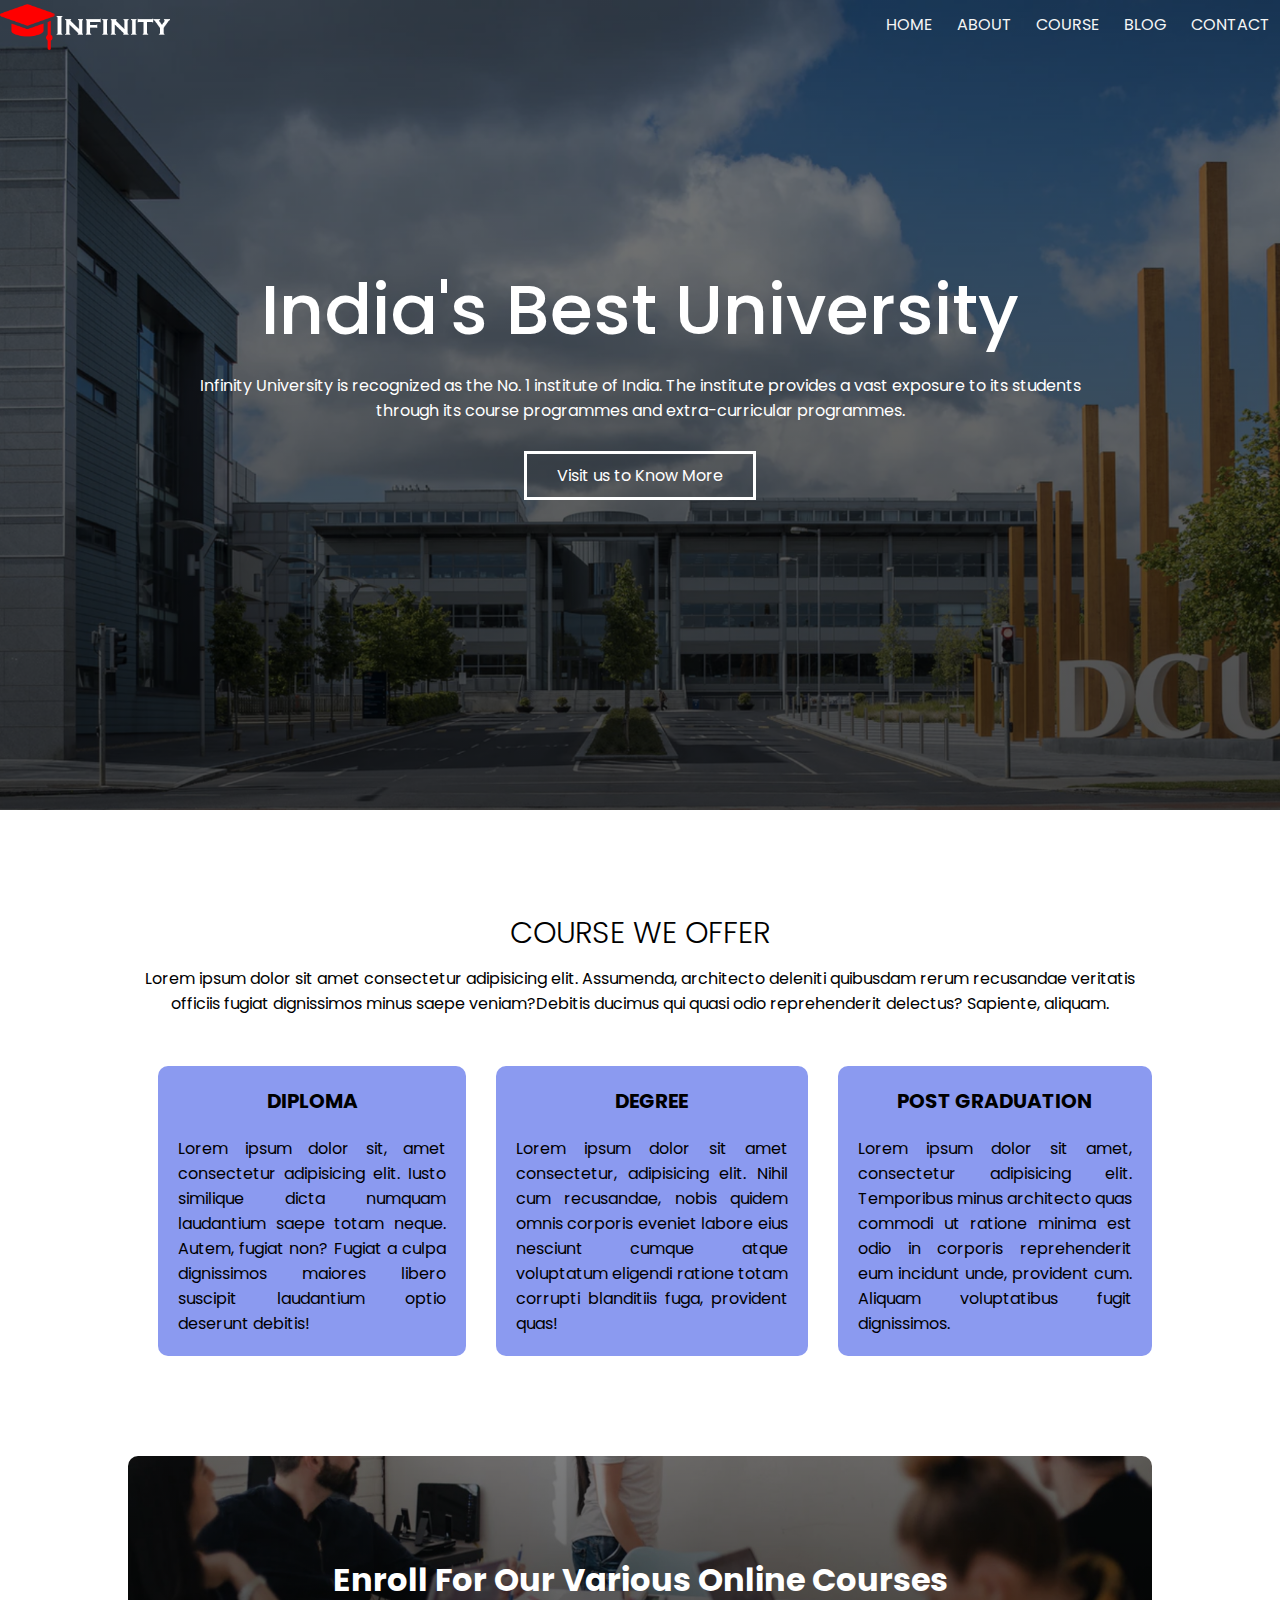
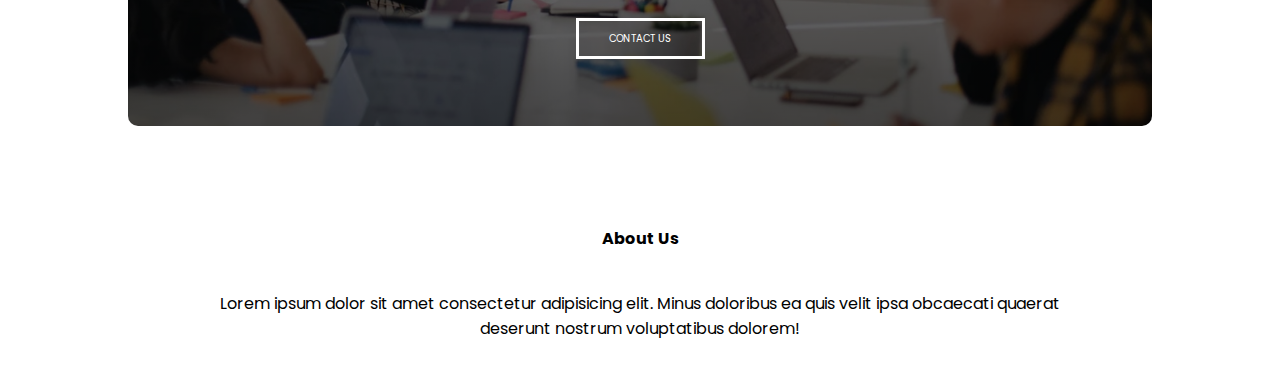
<file: index.html>
<!DOCTYPE html>
<html lang="en">
<head>
    <meta charset="UTF-8">
    <meta name="viewport" content="width=device-width, initial-scale=1.0">
    <title>Infinity University</title>
    <link rel="preconnect" href="https://fonts.googleapis.com">
<link rel="preconnect" href="https://fonts.gstatic.com" crossorigin>
<link href="https://fonts.googleapis.com/css2?family=Poppins:wght@500&display=swap" rel="stylesheet">
<link rel="stylesheet" href="style.css">

</head>
<body>
    <header class="banner1">
    <nav>
        <div>
            <img src="images/logo.png" alt="no image">
        </div>
        <ul>
            <li><a href="index.html">HOME</a></li>
            <li><a href="about.html">ABOUT</a></li>
            <li><a href="course.html">COURSE</a></li>
            <li><a href="blog.html">BLOG</a></li>
            <li><a href="contact.html">CONTACT</a></li>
        </ul>
    </nav>
    <main>
        <div class="home_main">
            <h1>India's Best University</h1>
            <p>Infinity University is recognized as the No. 1 institute of India. The institute provides a vast exposure to its students<br> through its course programmes and extra-curricular programmes.</p>
            <a href="#" class="visit_us">Visit us to Know More</a>
        </div>
        
    </main>
    
</header>
<!--___________________________COURSE____________________________ -->
<section class="course">
    <h1>COURSE WE OFFER</h1>
    <p>Lorem ipsum dolor sit amet consectetur adipisicing elit. Assumenda, architecto deleniti quibusdam rerum recusandae veritatis officiis fugiat dignissimos minus saepe veniam?Debitis ducimus qui quasi odio reprehenderit delectus? Sapiente, aliquam.</p>
        <div class="course_div">
            <div>
                <h3>DIPLOMA</h3>
                <p>Lorem ipsum dolor sit, amet consectetur adipisicing elit. Iusto similique dicta numquam laudantium saepe totam neque. Autem, fugiat non? Fugiat a culpa dignissimos maiores libero suscipit laudantium optio deserunt debitis!</p>
            </div>
            <div>
                <h3 >DEGREE</h3>
                <p>Lorem ipsum dolor sit amet consectetur, adipisicing elit. Nihil cum recusandae, nobis quidem omnis corporis eveniet labore eius nesciunt cumque atque voluptatum eligendi ratione totam corrupti blanditiis fuga, provident quas!</p>
            </div>
            <div>
                <h3>POST GRADUATION</h3>
                <p>Lorem ipsum dolor sit amet, consectetur adipisicing elit. Temporibus minus architecto quas commodi ut ratione minima est odio in corporis reprehenderit eum incidunt unde, provident cum. Aliquam voluptatibus fugit dignissimos.</p>
            </div>
        </div>
</section>
<!-- ___________ENROLL_____________ -->
<section class="enroll_back">
    <div>
        <h1>Enroll For Our Various Online Courses</h1>
        <a href="#" class="contact_us">CONTACT US</a>
    </div>
    
</section>
<!-- __________ABOUT US__________ -->
<footer class="footer">
    <h4>About Us</h4>
    <p>Lorem ipsum dolor sit amet consectetur adipisicing elit. Minus doloribus ea quis velit ipsa obcaecati quaerat deserunt nostrum voluptatibus dolorem!</p>
</footer>
</body>
</html>
</file>
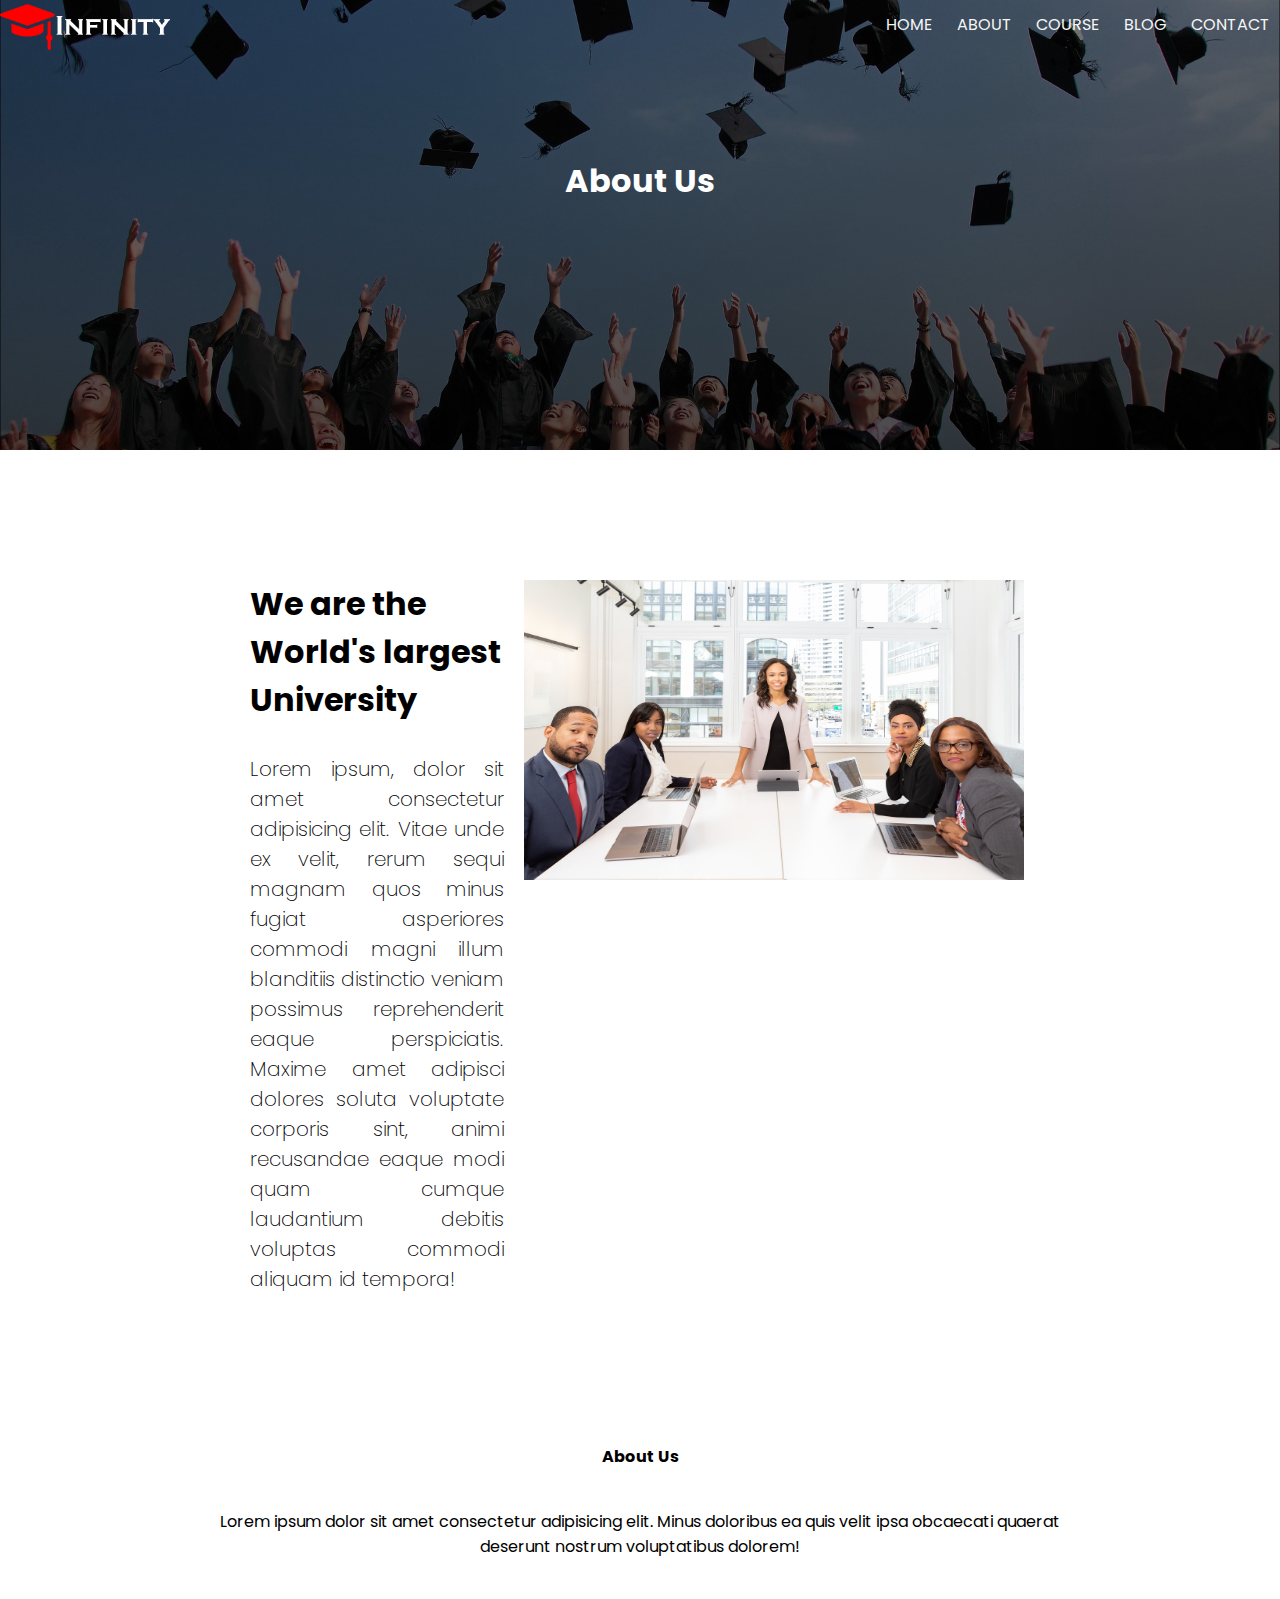
<file: about.html>
<!DOCTYPE html>
<html lang="en">
<head>
    <meta charset="UTF-8">
    <meta name="viewport" content="width=device-width, initial-scale=1.0">
    <title>Infinity University</title>
    <link rel="preconnect" href="https://fonts.googleapis.com">
<link rel="preconnect" href="https://fonts.gstatic.com" crossorigin>
<link href="https://fonts.googleapis.com/css2?family=Poppins:wght@500&display=swap" rel="stylesheet">
<link rel="stylesheet" href="style.css">

</head>
<body>
    <header class="about_banner1">
    <nav>
        <div>
            <img src="images/logo.png" alt="no image">
        </div>
        <ul>
            <li><a href="index.html">HOME</a></li>
            <li><a href="about.html">ABOUT</a></li>
            <li><a href="course.html">COURSE</a></li>
            <li><a href="blog.html">BLOG</a></li>
            <li><a href="contact.html">CONTACT</a></li>
        </ul>
    </nav>
        <h1>About Us</h1>
</header>
<section class="about_with_image">
    <div class="about_with_image_div">
        <div>
            <h1>We are the World's largest University</h1>
            <p>Lorem ipsum, dolor sit amet consectetur adipisicing elit. Vitae unde ex velit, rerum sequi magnam quos minus fugiat asperiores commodi magni illum blanditiis distinctio veniam possimus reprehenderit eaque perspiciatis. Maxime amet adipisci dolores soluta voluptate corporis sint, animi recusandae eaque modi quam cumque laudantium debitis voluptas commodi aliquam id tempora!</p>
        </div>
        <div>
            <img src="images/about.jpg" alt="no image">
        </div>
    </div>
</section>
<!-- __________FOOTER_____________ -->
<footer class="footer">
    <h4>About Us</h4>
    <p>Lorem ipsum dolor sit amet consectetur adipisicing elit. Minus doloribus ea quis velit ipsa obcaecati quaerat deserunt nostrum voluptatibus dolorem!</p>
</footer>
</body>
</html>
</file>
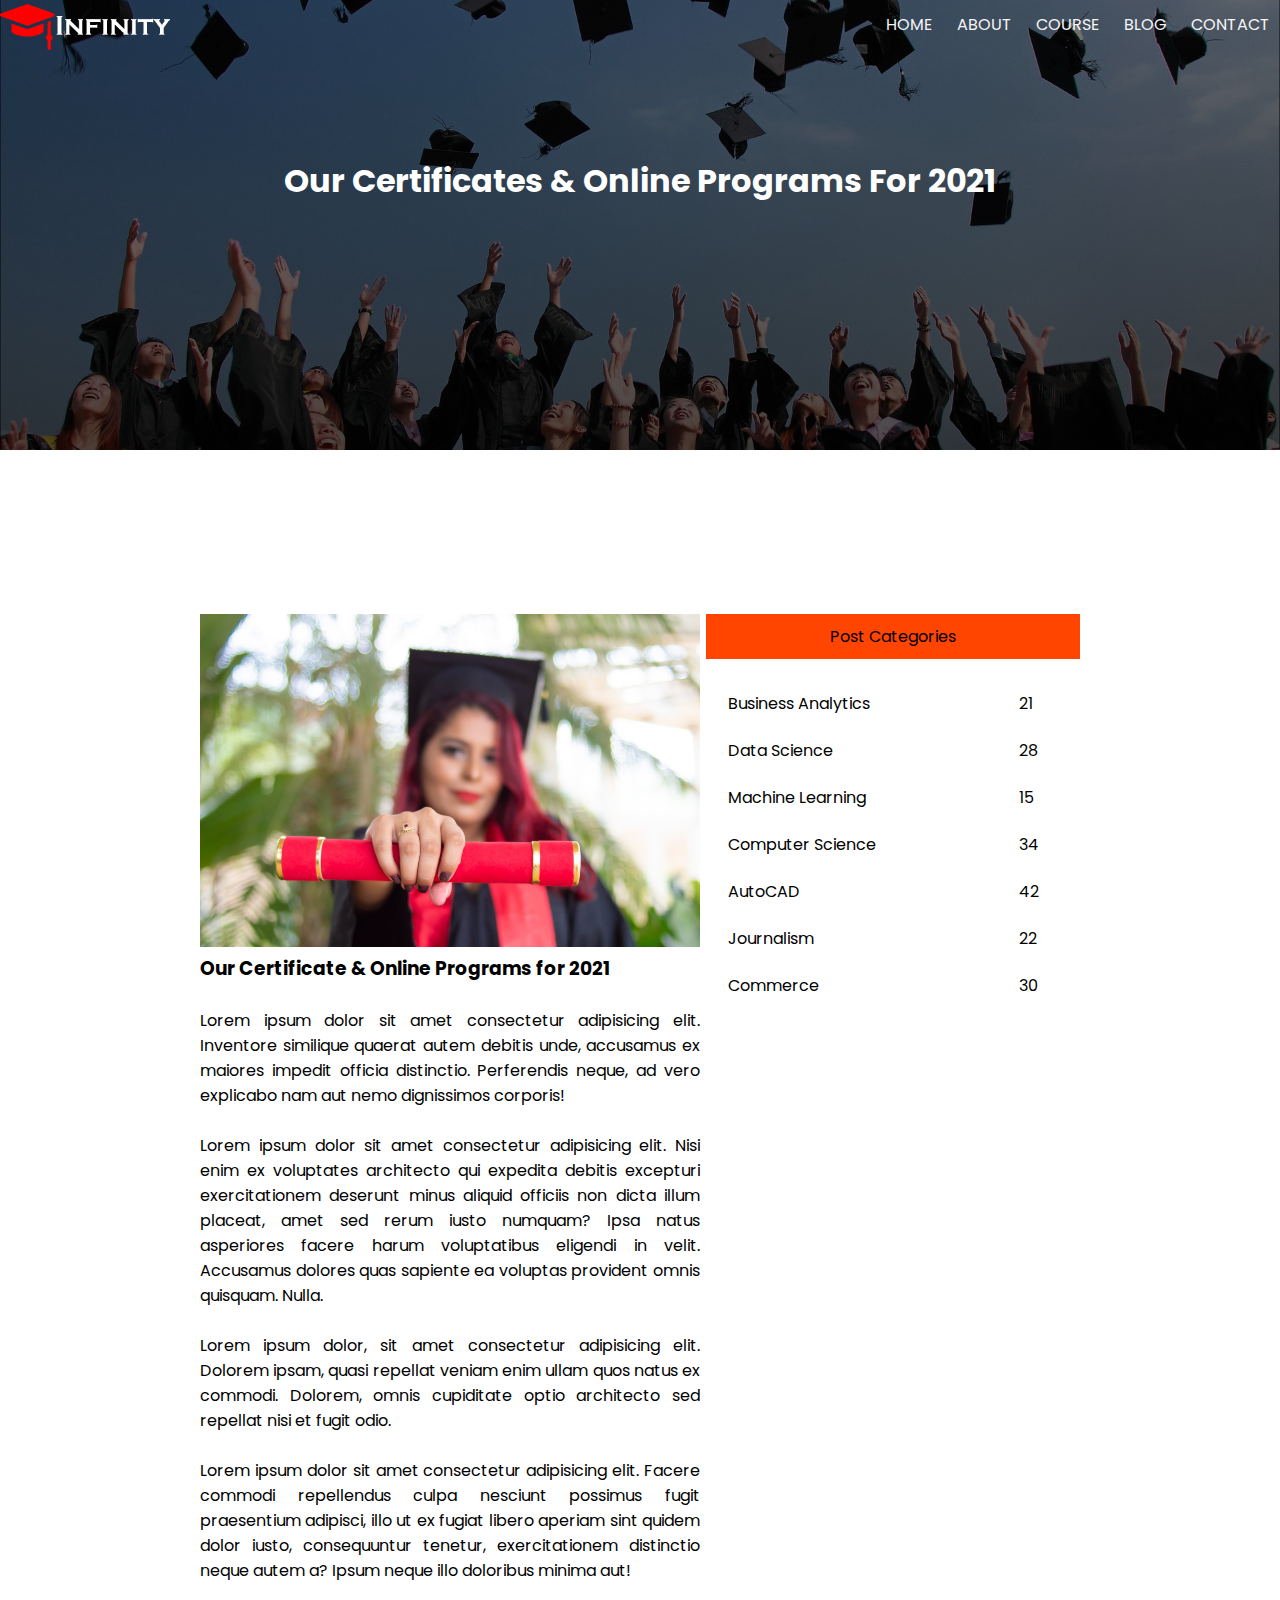
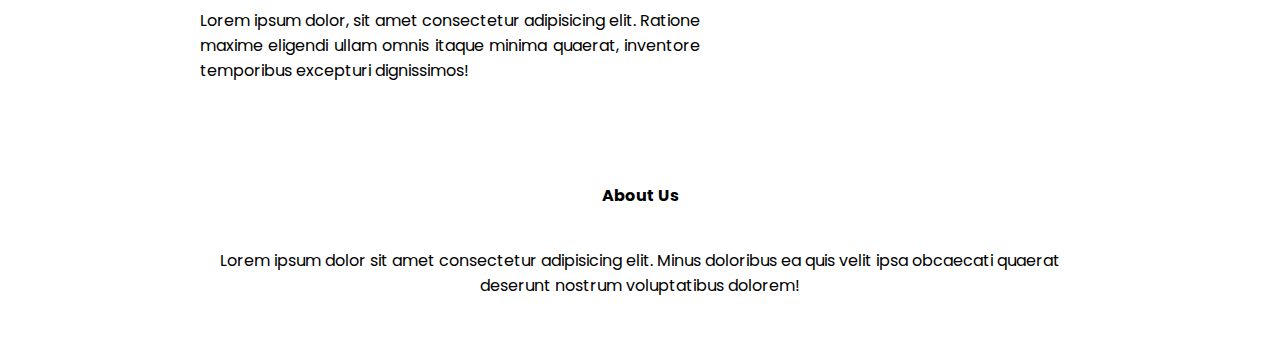
<file: blog.html>
<!DOCTYPE html>
<html lang="en">
<head>
    <meta charset="UTF-8">
    <meta name="viewport" content="width=device-width, initial-scale=1.0">
    <title>Infinity University</title>
    <link rel="preconnect" href="https://fonts.googleapis.com">
<link rel="preconnect" href="https://fonts.gstatic.com" crossorigin>
<link href="https://fonts.googleapis.com/css2?family=Poppins:wght@500&display=swap" rel="stylesheet">
<link rel="stylesheet" href="style.css">

</head>
<body>
    <header class="about_banner1">
    <nav>
        <div>
            <img src="images/logo.png" alt="no image">
        </div>
        <ul>
            <li><a href="index.html">HOME</a></li>
            <li><a href="about.html">ABOUT</a></li>
            <li><a href="course.html">COURSE</a></li>
            <li><a href="blog.html">BLOG</a></li>
            <li><a href="contact.html">CONTACT</a></li>
        </ul>
    </nav>
        <h1>Our Certificates & Online Programs For 2021</h1>
</header>
<section class="blog_image_with_table">
    <div class="certificate">
    <img src="images/certificate.jpg" alt="no image">
    <br>
    <h3>Our Certificate & Online Programs for 2021</h3>
    <br>
    <p>Lorem ipsum dolor sit amet consectetur adipisicing elit. Inventore similique quaerat autem debitis unde, accusamus ex maiores impedit officia distinctio. Perferendis neque, ad vero explicabo nam aut nemo dignissimos corporis!</p><br>
    <p>Lorem ipsum dolor sit amet consectetur adipisicing elit. Nisi enim ex voluptates architecto qui expedita debitis excepturi exercitationem deserunt minus aliquid officiis non dicta illum placeat, amet sed rerum iusto numquam? Ipsa natus asperiores facere harum voluptatibus eligendi in velit. Accusamus dolores quas sapiente ea voluptas provident omnis quisquam. Nulla.</p><br>
    <p>Lorem ipsum dolor, sit amet consectetur adipisicing elit. Dolorem ipsam, quasi repellat veniam enim ullam quos natus ex commodi. Dolorem, omnis cupiditate optio architecto sed repellat nisi et fugit odio.</p><br>
    <p>Lorem ipsum dolor sit amet consectetur adipisicing elit. Facere commodi repellendus culpa nesciunt possimus fugit praesentium adipisci, illo ut ex fugiat libero aperiam sint quidem dolor iusto, consequuntur tenetur, exercitationem distinctio neque autem a? Ipsum neque illo doloribus minima aut!</p><br>
    <p>Lorem ipsum dolor, sit amet consectetur adipisicing elit. Ratione maxime eligendi ullam omnis itaque minima quaerat, inventore temporibus excepturi dignissimos!</p>
    </div>
    <div>
        <table>
            <caption>Post Categories</caption>
            <tbody>
                <tr>
                    <td>Business Analytics</td>
                    <td>21</td>
                </tr>
                <tr>
                    <td>Data Science</td>
                    <td>28</td>
                </tr>
                <tr>
                    <td>Machine Learning</td>
                    <td>15</td>
                </tr>
                <tr>
                    <td>Computer Science</td>
                    <td>34</td>
                </tr>
                <tr>
                    <td>AutoCAD</td>
                    <td>42</td>
                </tr>
                <tr>
                    <td>Journalism</td>
                    <td>22</td>
                </tr>
                <tr>
                    <td>Commerce</td>
                    <td>30</td>
                </tr>
            </tbody>
        </table>
    </div>
</section>

<!-- __________FOOTER_____________ -->
<footer class="footer">
    <h4>About Us</h4>
    <p>Lorem ipsum dolor sit amet consectetur adipisicing elit. Minus doloribus ea quis velit ipsa obcaecati quaerat deserunt nostrum voluptatibus dolorem!</p>
</footer>
</body>
</html>
</file>
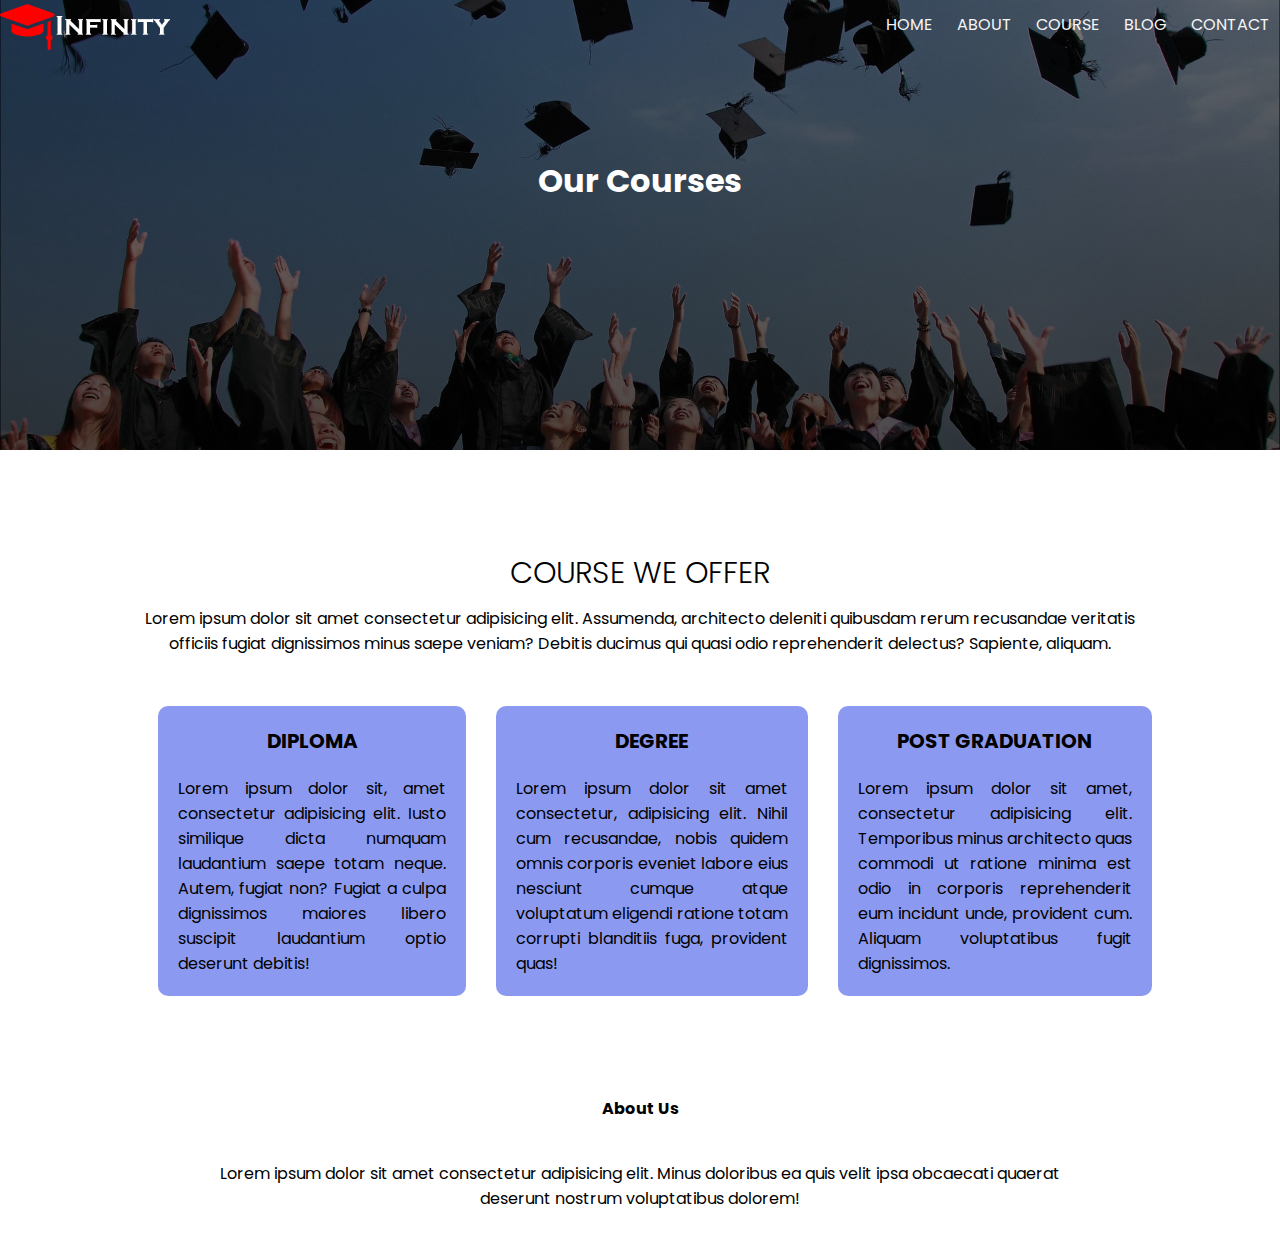
<file: course.html>
<!DOCTYPE html>
<html lang="en">
<head>
    <meta charset="UTF-8">
    <meta name="viewport" content="width=device-width, initial-scale=1.0">
    <title>Infinity University</title>
    <link rel="preconnect" href="https://fonts.googleapis.com">
<link rel="preconnect" href="https://fonts.gstatic.com" crossorigin>
<link href="https://fonts.googleapis.com/css2?family=Poppins:wght@500&display=swap" rel="stylesheet">
<link rel="stylesheet" href="style.css">

</head>
<body>
    <header class="about_banner1">
    <nav>
        <div>
            <img src="images/logo.png" alt="no image">
        </div>
        <ul>
            <li><a href="index.html">HOME</a></li>
            <li><a href="about.html">ABOUT</a></li>
            <li><a href="course.html">COURSE</a></li>
            <li><a href="blog.html">BLOG</a></li>
            <li><a href="contact.html">CONTACT</a></li>
        </ul>
    </nav>
        <h1>Our Courses</h1>
</header>
<!-- _________COURSES_________ -->
<section class="course">
    <h1>COURSE WE OFFER</h1>
    <p>Lorem ipsum dolor sit amet consectetur adipisicing elit. Assumenda, architecto deleniti quibusdam rerum recusandae veritatis officiis fugiat dignissimos minus saepe veniam? Debitis ducimus qui quasi odio reprehenderit delectus? Sapiente, aliquam.</p>
        <div class="course_div">
            <div>
                <h3>DIPLOMA</h3>
                <p>Lorem ipsum dolor sit, amet consectetur adipisicing elit. Iusto similique dicta numquam laudantium saepe totam neque. Autem, fugiat non? Fugiat a culpa dignissimos maiores libero suscipit laudantium optio deserunt debitis!</p>
            </div>
            <div>
                <h3 >DEGREE</h3>
                <p>Lorem ipsum dolor sit amet consectetur, adipisicing elit. Nihil cum recusandae, nobis quidem omnis corporis eveniet labore eius nesciunt cumque atque voluptatum eligendi ratione totam corrupti blanditiis fuga, provident quas!</p>
            </div>
            <div>
                <h3>POST GRADUATION</h3>
                <p>Lorem ipsum dolor sit amet, consectetur adipisicing elit. Temporibus minus architecto quas commodi ut ratione minima est odio in corporis reprehenderit eum incidunt unde, provident cum. Aliquam voluptatibus fugit dignissimos.</p>
            </div>
        </div>
</section>
<!-- ___________ENROLL_____________
<section class="enroll_back">
    <div>
        <h1>Enroll For Our Various Online Courses</h1>
        <a href="#" class="contact_us">CONTACT US</a>
    </div>
    
</section> -->
<!-- __________ABOUT US__________ -->
<footer class="footer">
    <h4>About Us</h4>
    <p>Lorem ipsum dolor sit amet consectetur adipisicing elit. Minus doloribus ea quis velit ipsa obcaecati quaerat deserunt nostrum voluptatibus dolorem!</p>
</footer>
</body>
</html>
</file>
<file: style.css>
*{
    margin: 0;
    padding: 0;
    font-family: 'Poppins', sans-serif;
}
.banner1{
    width: 100%;
    min-height: 90vh;
    background-image:linear-gradient(rgba(0,0,0,0.5),rgba(0,0,0,0.7)),url("images/banner.png");
    background-position: center;
    background-size: cover;
    background-repeat: no-repeat;
    position: relative;
}
header nav ul li:hover{
    border: 3px solid tomato;
    
}
nav div img{
    height: 50px;
    width: auto;
}
nav{
    display: flex;
    justify-content: space-between;
}
nav ul li{
    display: inline-block;
    padding: 12px 10px;
}
nav ul li a{
    text-decoration: none;
    color: whitesmoke;
}
main{
    display: flex;
    justify-content: center;
    margin-top: 200px;
}
.home_main{
    color: white;
    width: 90%;
    text-align: center;
}
.home_main h1{
    font-size: 70px;
    font-weight: 500;
    margin-bottom: 10px;
}
.visit_us{
    text-decoration: none;
    border: 3px solid white;
    padding: 10px;
    padding-left: 30px;
    padding-right: 30px;
    color: white;
    position: relative;
    top: 40px;
}
.visit_us:hover{
    border: 3px solid brown;
    background-color: brown;
}
/* __________________COURSE___________________ */
.course{
    width:80%;
    margin: auto;
    text-align: center;
    padding-top: 100px;
}
.course h1{
    font-size: 30px;
    font-weight: 300;
    margin-bottom: 10px;
}
.course_div{
    margin-top: 50px;
    display: flex;
    justify-content: space-around;
}
.course_div div{
    background-color: #8b9af0;
    border-radius: 10px;
    padding: 20px;
    margin-left: 30px;
    transition:0.5s ;

}
.course_div div h3{
    text-align: center;
    font-size: 20px;
}
.course_div div p{
    text-align: center;
    margin-top: 20px;
    text-align: justify;
}
.course_div div:hover{
    box-shadow: 0px 0 20px 0 rgba(0,0,0,0.7);
}
/* ____________________ENROLL________________ */
.enroll_back{
    margin: auto;
    width: 80%;
    height: 30vh;
    margin-top: 100px;
    background-image: linear-gradient(rgba(0,0,0,0.5),rgba(0,0,0,0.7)),url("images/banner2.jpg");
    background-repeat: no-repeat;
    background-position: center;
    background-size: cover;
    text-align: center;
    border-radius: 10px;
}
.enroll_back div{
    position: relative;
    top: 100px;
    color: white;
}
.contact_us{
    text-decoration: none;
    border: 3px solid white;
    padding: 10px;
    padding-left: 30px;
    padding-right: 30px;
    color: white;
    position: relative;
    top: 20px;
    font-size: 10px;
}
.contact_us:hover{
    border: 3px solid brown;
    background-color: brown;
}
.footer{
    padding: auto;
    margin:auto;
    margin-top: 100px;
    width: 70%;
    text-align: center;
}
.footer p{
    margin-top: 40px;
    margin-bottom: 40px;
}
/* ___________ABOUT PAGE_____________ */
.about_banner1{
    width: 100%;
    height: 50vh;
    background-image:linear-gradient(rgba(0,0,0,0.5),rgba(0,0,0,0.7)),url("images/background.jpg");
    background-position: center;
    background-size: cover;
    background-repeat: no-repeat;
    text-align: center;
    color: white;
}
.about_banner1 h1{
    margin-top: 100px;
}
.about_banner1 h1:hover{
    color: brown;
}
/* ___________ABOUT WITH PHOTO______________ */
.about_with_image{
    width: 80%;
    padding-top: 80px;
    padding-bottom: 50px;
    display: inline-block;
}
.about_with_image_div{
    margin-top: 50px;
    display: flex;
    justify-content: space-between;
    margin-left: 250px;
    gap: 20px;
}
.about_with_image_div h1{
    margin-bottom: 30px;
}
.about_with_image_div p{
    font-weight: 200;
    font-size: 20px;
    text-align: justify;
}
.about_with_image img{
    width: 500px;
    height: 300px;
}

/* ___________COURSES PAGE____________ */


/* __________BLOG___________ */
.certificate{
    margin: auto;
    margin-top: 100px;
    max-width: 500px;
    margin-left: 100px;
    text-align: justify;
}
.certificate img{
    width: 500px;
    height: auto;
}
/* _______TABLE TAG________ */
.blog_image_with_table{
    margin-top: 5%;
    display: flex;
    justify-content: space-between;
    margin-right: 200px;
    margin-left: 100px;
}
table{
    margin: auto;
    margin-top: 100px;
    max-width: 500px;
    text-align: justify;
    padding: 20px;
}
table caption{
    background-color: orangered;
    width: 350px;
    padding: 10px 12px;
}
table tbody tr td{
    padding-top: 10px;
    padding-bottom: 10px;
}
table tbody tr:hover{
    background: aqua;
    width: 350px;
}
/* _________CONTACT US________ */
.map_loc{
    margin-top: 50px;
    display: flex;
    justify-content: center;
}
.contact_textbox{
    display: flex;
    margin: auto;
    width: 80%;
    margin-top: 100px;

}
.contact_detail{
    padding-right: 400px;
    margin-top: 30px;
}
.icon_text{
    display: inline-block;
}
.contact_detail i{
    font-size: 30px;
    color: red;
    padding-right: 40px;
}
.contact_detail p{
    padding-top: 10px;
    font-size: 15px;
}
form{
    display: flex;
    flex-direction: column;
    margin-top: 30px;
    gap: 10px;
}
form input{
    padding-top: 10px;
    padding-bottom: 10px;
    width: 400px;
    font-size: 15px;
}
form textarea{
    padding-top: 10px;
    padding-bottom: 10px;
    width: 400px;
    font-size: 15px;
}
form button{
    width: 200px;
    height: 40px;
    padding: 10px;
    background-color:red;
    color: white;
}
</file>
